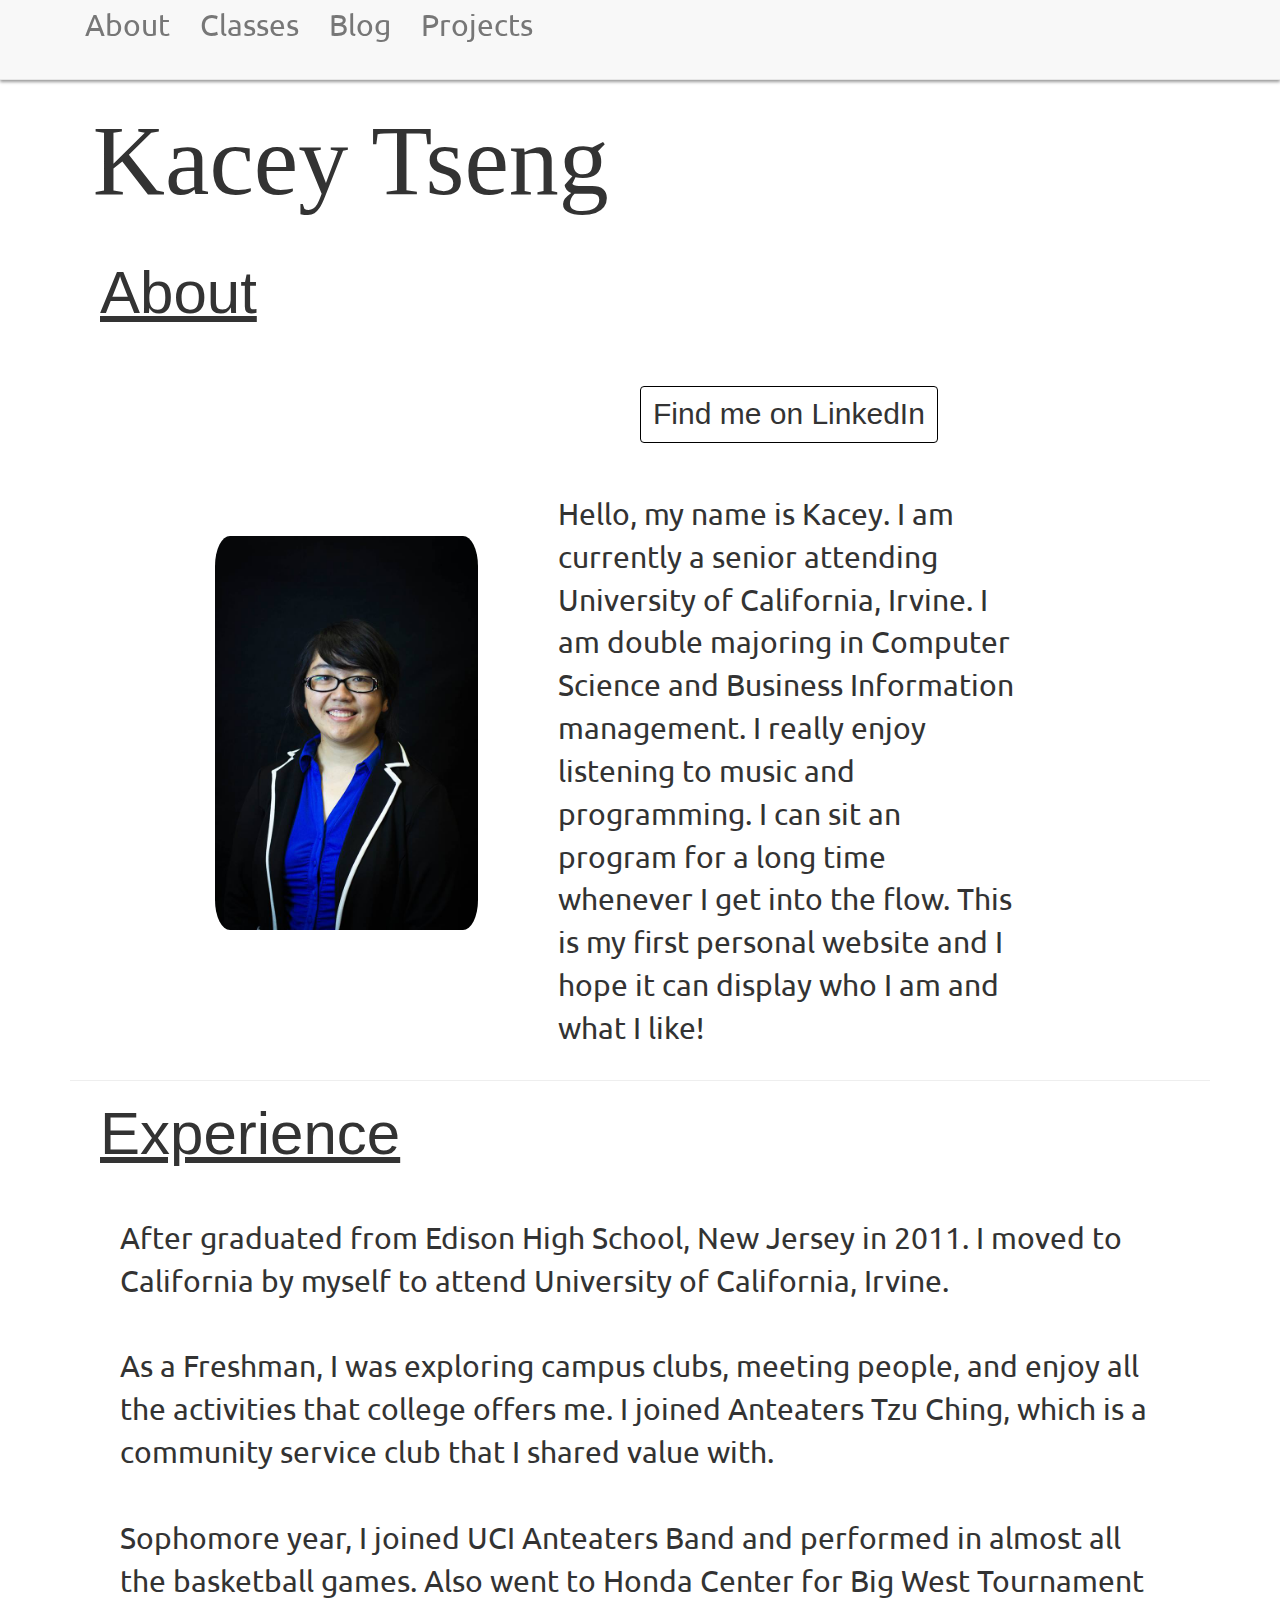
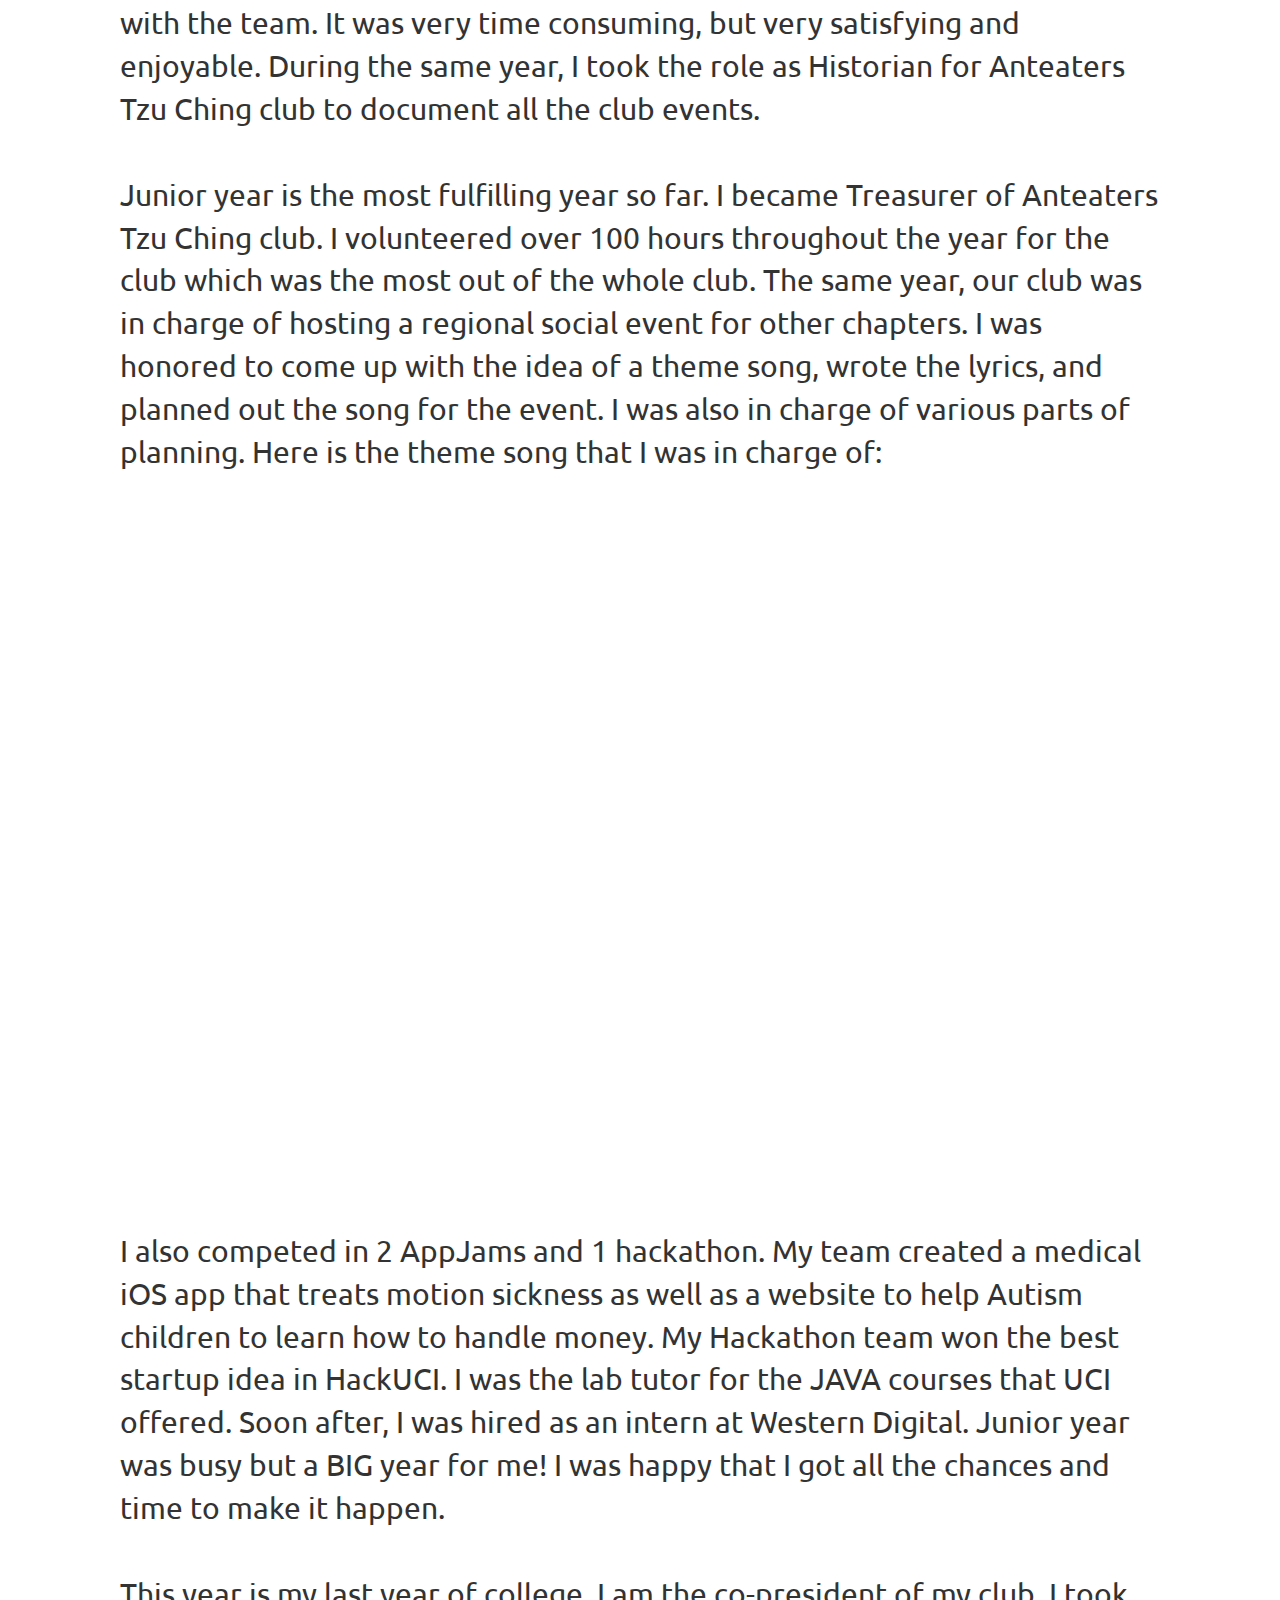
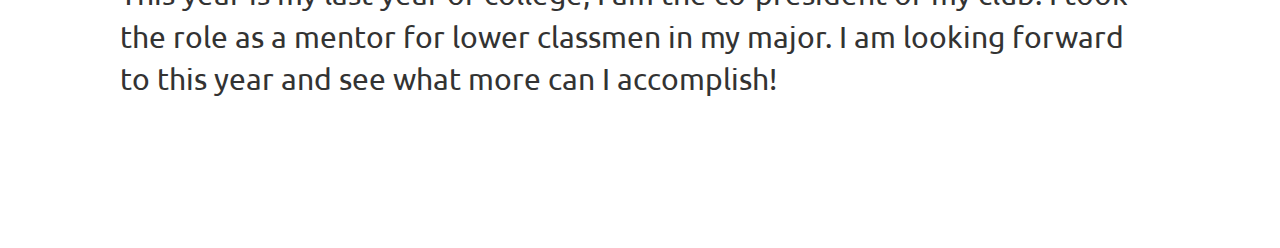
<file: index.html>
<!DOCTYPE html>
<html>
<head>
    <link href="css/index.css" rel="stylesheet" type="text/css">
    <link href="css/bootstrap.min.css" rel="stylesheet" type="text/css">
    <link href='https://fonts.googleapis.com/css?family=Ubuntu' rel='stylesheet' type='text/css'>
    <link href='https://fonts.googleapis.com/css?family=Oswald' rel='stylesheet' type='text/css'>
    <script src="//ajax.googleapis.com/ajax/libs/jquery/1.11.1/jquery.min.js"></script>
    <script src="//ajax.googleapis.com/ajax/libs/jquery/2.1.1/jquery.min.js"></script>
    <script src="js/index.js" type="text/javascript"></script>
    <title>Kacey Tseng</title>
</head>

<body>
        <nav class="navbar navbar-default navbar-fixed-top" role="navigation">
            <div class="container">
                <ul class="nav navbar-nav navButton">
                    <li><a href="#" id="AboutBtn">About</a></li>
                    <li><a href="#" id="Classes">Classes</a></li>
                    <li><a href="#" id="BlogBtn">Blog</a></li>
                    <li><a href="#" id="ProjectBtn">Projects</a></li>
                    <!--<li><a href="#" id="CSFactBtn">CS Facts</a></li>-->
                </ul>
            </div>
        </nav>
    <div class="container">
        <div id="backgroundBox">
            <div id="name">Kacey Tseng</div>
        </div>
        <div class="box transparent" id="AboutBox">
            <u><h1 style="margine-top:150px; margin-left:30px; font-size:60px;font-family: font-family: 'Oswald', sans-serif;">About</h1></u>
            <div class="AboutMeBox"></div>
        </div>
        <div class="box" id="ClassBox">
            <u><h1 style="margin-left:30px; margin-bottom:50px; font-size:60px;font-family: font-family: 'Oswald', sans-serif;">Classes</h1></u>
            <p style="margin-left:50px; margin-bottom:50px; font-size:30px;">This section is mainly for my class projects and homework assignments.</p>
            <h1><center>Informatics 133</center></h1>
            <div class="row">
                <div class="col-md-6">
                    <center><a id="WebBtn" href="Inf133.html" style="font-size:30px;" class="btn btn-warning">Real Time Web</a></center>
                </div>
                <div class="col-md-6">
                    <center><a id="MapBtn" href="/~kctseng/Inf133/RealTimeMap.html" style="font-size:30px;" class="btn btn-warning">Real Time Map</a></center>
                </div>
            </div>
            <br/>
            <br/>
            <div class="row">
                <div class="col-md-6">
                    <center><a id="MulTouchBtn" href="/~kctseng/Inf133/MulTouch.html" style="font-size:30px;" class="btn btn-warning">MultiTouch Paint</a></center>
                </div>
                <div class="col-md-6">
                    <center><a id="SensorAppBtn" href="/~kctseng/Inf133/inf133AndroidSensorApp.html" style="font-size:30px;" class="btn btn-warning">Android Sensor Sound App</a></center>
                </div>
            </div>
            <br/>
        </div>
    
        <div class="box" id="BlogBox">
            <u><h1 style="margin-left:30px; margin-bottom:50px; font-size:60px;font-family: font-family: 'Oswald', sans-serif;">Blog</h1></u>
            <a style="font-size:30px; margin-left: 3%;  width:30%;" class="btn btn-default" id="BlogPostBtn" href="#">Blog Posts</a>
            <a style="font-size:30px; width:30%;" id="RandomNoteBtn" class="btn btn-primary" href="#" >Random Notes</a>
            <hr></hr>
            <div class="BlogPostBox"></div>
        </div>
    
        <div class="box" id="ProjectBox">
            <u><h1 style="margin-left:30px; margin-bottom:50px; font-size:60px;font-family: font-family: 'Oswald', sans-serif;">Projects</h1></u>
            <hr></hr>
            <h2>Under Construction, Coming soon...</h2>
        </div>
    </div>
</body>

    

</html>
</file>
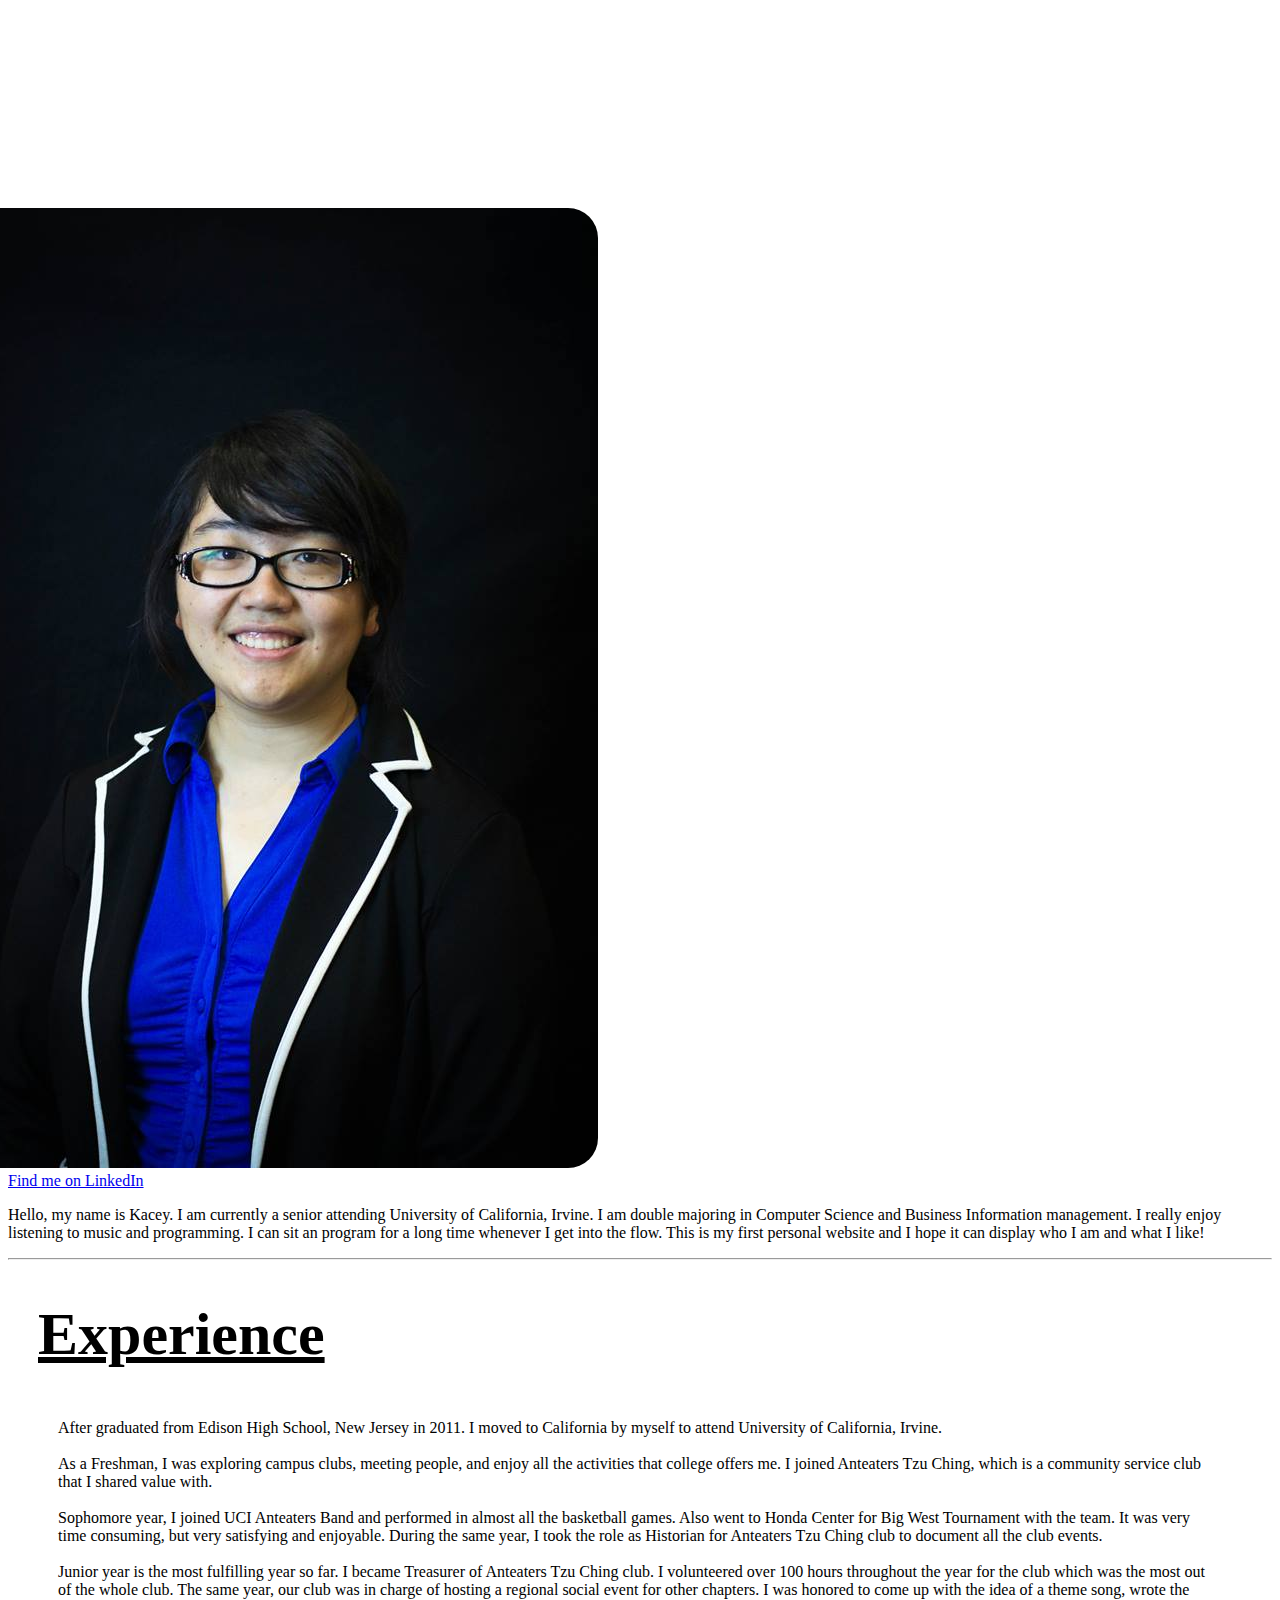
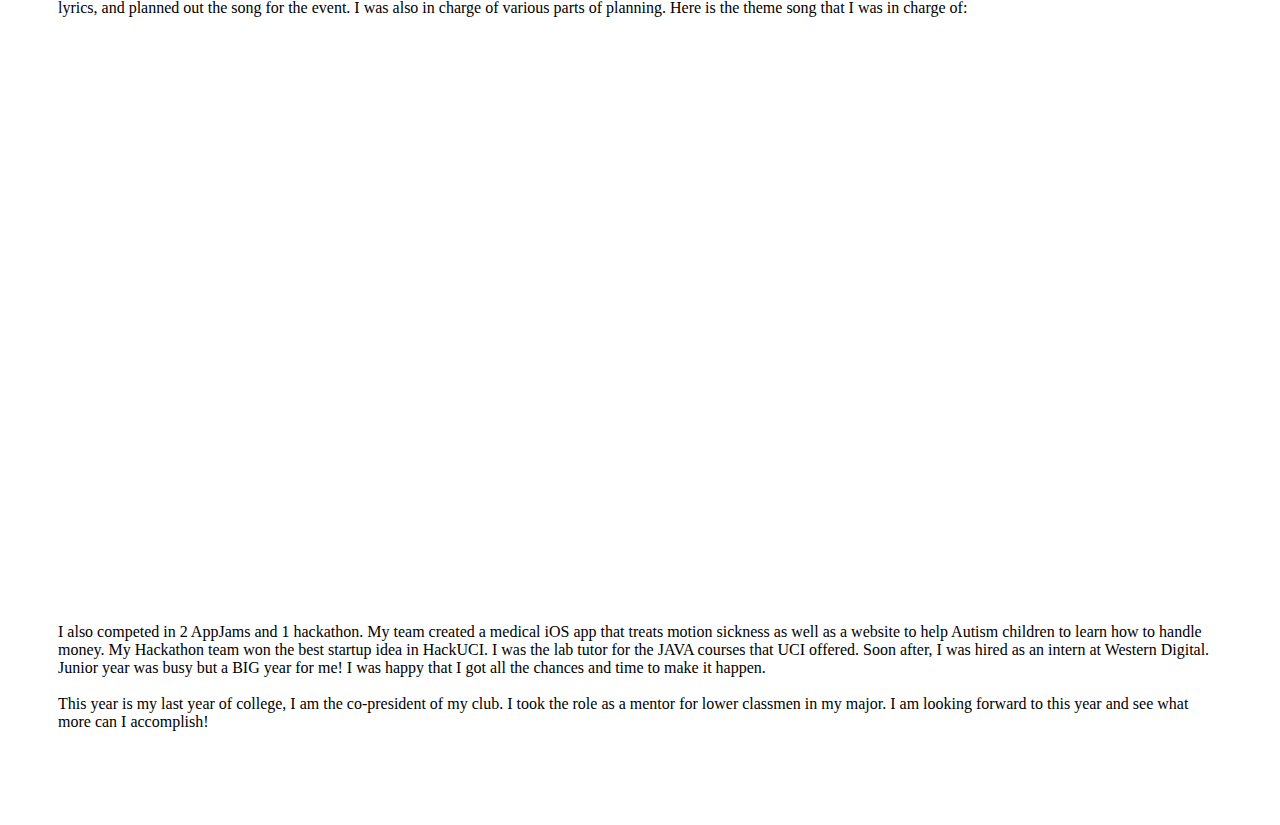
<file: about.html>
<!DOCTYPE html>
<html>

<head>
    
    
    
    
</head>
<body>
    <div class="row">
        <div class="col-sm-2"></div>
        <img src="Image/Pro%20Picture.jpg" style="border-radius:30px; margin-right:50px; margin-left:-50px; margin-top: 200px;" class="col-sm-3">
        <div class="col-sm-1"></div>
        <a id="linkedInBtn" class="btn btn-default" href="http://www.linkedin.com/in/kctseng" target="_blank">Find me on LinkedIn</a>
        <p class="col-sm-5" id="About">Hello, my name is Kacey. I am currently a senior attending University of California, Irvine. I am double majoring in Computer Science and Business Information management.
        I really enjoy listening to music and programming. I can sit an program for a long time whenever I get into the flow. This is my first personal website and I hope it can display who I am and what I like!</p>
        </div>
    <hr></hr>
    <u><h1 style="margin-left:30px; margin-bottom:50px; font-size:60px;">Experience</h1></u>
        <p style="margin-left:50px; margin-bottom:50px; margin-right:50px;">
            After graduated from Edison High School, New Jersey in 2011. I moved to California by myself to attend University of California, Irvine. <br/><br/>
            As a Freshman, I was exploring campus clubs, meeting people, and enjoy all the activities that college offers me. I joined Anteaters Tzu Ching, which is a community service club that I shared value with. <br/><br/>
            Sophomore year, I joined UCI Anteaters Band and performed in almost all the basketball games. Also went to Honda Center for Big West Tournament with the team. It was very time consuming, but very satisfying and enjoyable. During the same year, I took the role as Historian for Anteaters Tzu Ching club to document all the club events. <br/><br/>
            Junior year is the most fulfilling year so far. I became Treasurer of Anteaters Tzu Ching club. I volunteered over 100 hours throughout the year for the club which was the most out of the whole club. The same year, our club was in charge of hosting a regional social event for other chapters. I was honored to come up with the idea of a theme song, wrote the lyrics, and planned out the song for the event. I was also in charge of various parts of planning. Here is the theme song that I was in charge of: <br/></p>
    <div class="videoWrapper">
    <!-- Copy & Pasted from YouTube -->
    <iframe width="889" height="500" src="//www.youtube.com/embed/46_zWYGpfZc" frameborder="0" allowfullscreen></iframe>
</div>
            <br/><br/>
           <p style="margin-left:50px; margin-bottom:50px; margin-right:50px;"> I also competed in 2 AppJams and 1 hackathon. My team created a medical iOS app that treats motion sickness as well as a website to help Autism children to learn how to handle money. My Hackathon team won the best startup idea in HackUCI. I was the lab tutor for the JAVA courses that UCI offered. Soon after, I was hired as an intern at Western Digital. Junior year was busy but a BIG year for me! I was happy that I got all the chances and time to make it happen. <br/><br/>
               This year is my last year of college, I am the co-president of my club. I took the role as a mentor for lower classmen in my major. I am looking forward to this year and see what more can I accomplish!
        </p>
    <br/>
    <br/>
</body>


</html>
</file>
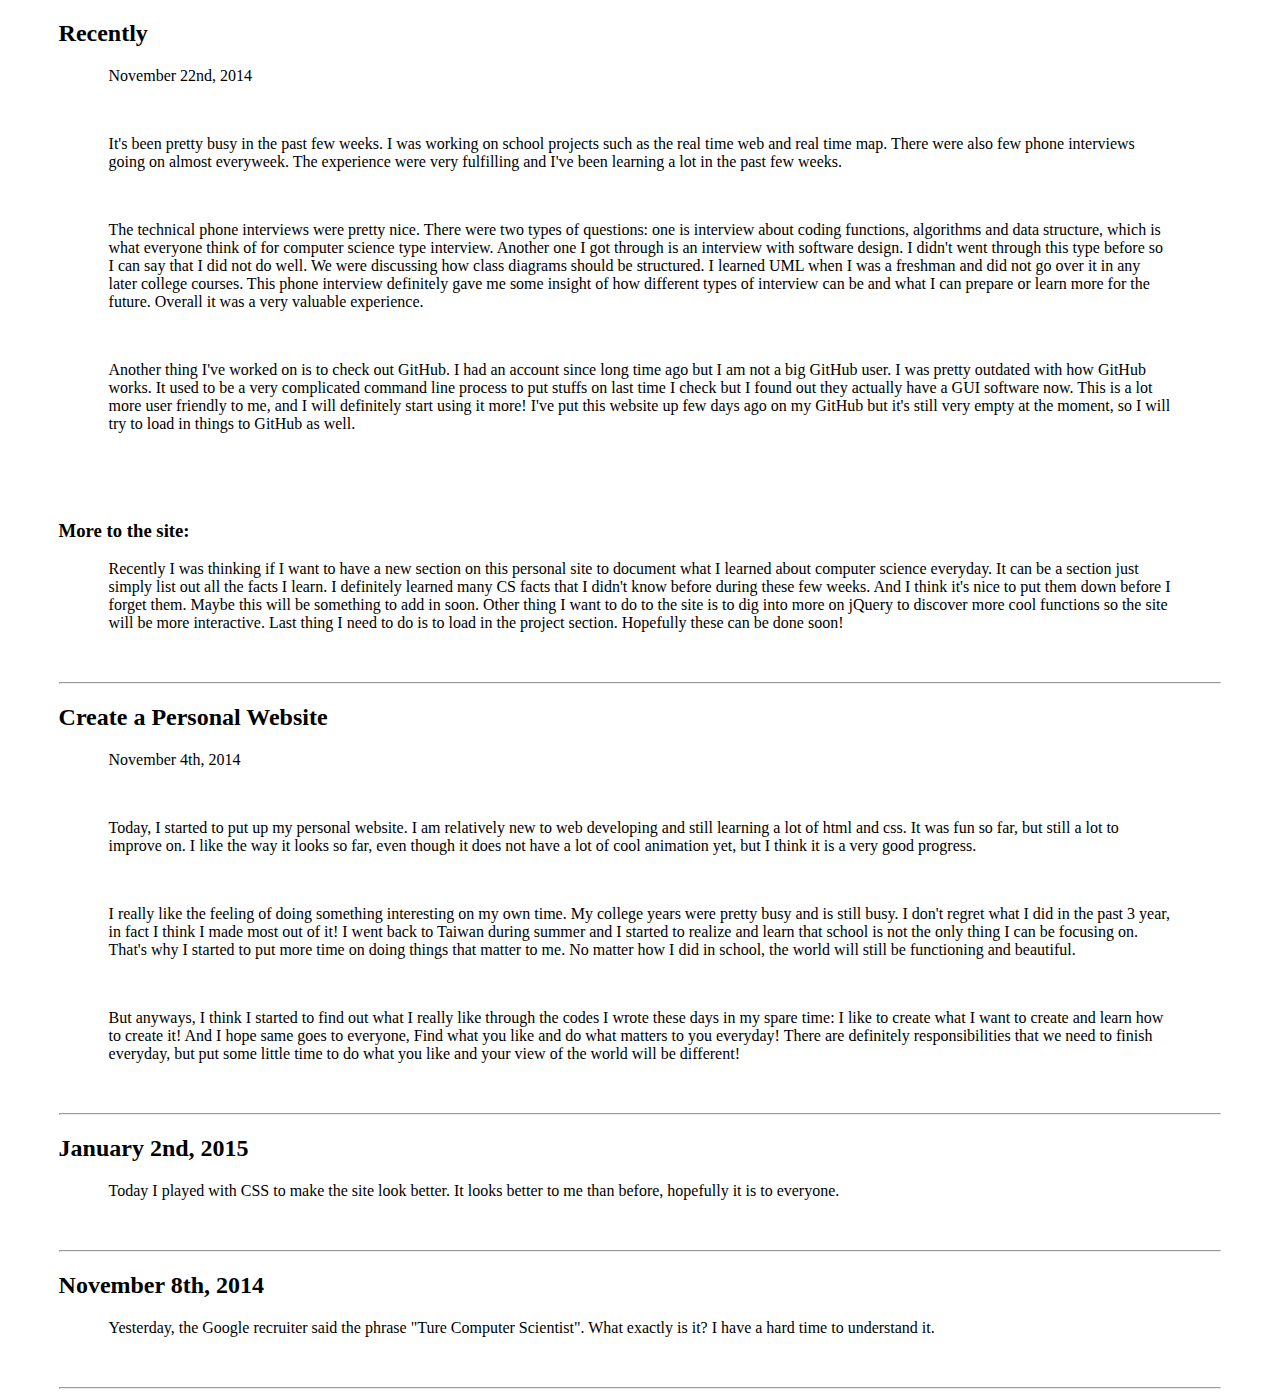
<file: blog.html>
<!DOCTYPE html>
<html>

<head>
    
    <style>
    p
        {
            margin-left:50px; 
            margin-bottom:50px; 
            margin-right:50px;
        }
    
    </style>
    
    
</head>
<body>
    <div id="BlogSection">
        <div style="margin-left:4%; margin-right:4%;">
    <h2><b>Recently</b></h2>
    <p class="date">November 22nd, 2014</p>
    <p>It's been pretty busy in the past few weeks. I was working on school projects such as the real time web and real time map. There were also few phone interviews going on almost everyweek. The experience were very fulfilling and I've been learning a lot in the past few weeks.</p>
    <p>The technical phone interviews were pretty nice. There were two types of questions: one is interview about coding functions, algorithms and data structure, which is what everyone think of for computer science type interview. Another one I got through is an interview with software design. I didn't went through this type before so I can say that I did not do well. We were discussing how class diagrams should be structured. I learned UML when I was a freshman and did not go over it in any later college courses. This phone interview definitely gave me some insight of how different types of interview can be and what I can prepare or learn more for the future. Overall it was a very valuable experience.</p>
    <p>Another thing I've worked on is to check out GitHub. I had an account since long time ago but I am not a big GitHub user. I was pretty outdated with how GitHub works. It used to be a very complicated command line process to put stuffs on last time I check but I found out they actually have a GUI software now. This is a lot more user friendly to me, and I will definitely start using it more! I've put this website up few days ago on my GitHub but it's still very empty at the moment, so I will try to load in things to GitHub as well.</p>
    <br/>
    <h3><b>More to the site:</b></h3>
    <p>Recently I was thinking if I want to have a new section on this personal site to document what I learned about computer science everyday. It can be a section just simply list out all the facts I learn. I definitely learned many CS facts that I didn't know before during these few weeks. And I think it's nice to put them down before I forget them. Maybe this will be something to add in soon. Other thing I want to do to the site is to dig into more on jQuery to discover more cool functions so the site will be more interactive. Last thing I need to do is to load in the project section. Hopefully these can be done soon!</p>
    <hr></hr>
    
    <h2><b>Create a Personal Website</b></h2>
    <p class="date">November 4th, 2014</p>
    <p>Today, I started to put up my personal website. I am relatively new to web developing and still learning a lot of html and css. It was fun so far, but still a lot to improve on. I like the way it looks so far, even though it does not have a lot of cool animation yet, but I think it is a very good progress.</p>
    <p>I really like the feeling of doing something interesting on my own time. My college years were pretty busy and is still busy. I don't regret what I did in the past 3 year, in fact I think I made most out of it! I went back to Taiwan during summer and I started to realize and learn that school is not the only thing I can be focusing on. That's why I started to put more time on doing things that matter to me. No matter how I did in school, the world will still be functioning and beautiful.</p>
    <p>But anyways, I think I started to find out what I really like through the codes I wrote these days in my spare time: I like to create what I want to create and learn how to create it! And I hope same goes to everyone, Find what you like and do what matters to you everyday! There are definitely responsibilities that we need to finish everyday, but put some little time to do what you like and your view of the world will be different!</p>
    <hr></hr>
    </div>
    </div>
    
    <!-- Random Note Section-->
    
    <div id="randomNoteSection">
        <div style="margin-left:4%; margin-right:4%;">
        <h2><b>January 2nd, 2015</b></h2>
        <p>Today I played with CSS to make the site look better. It looks better to me than before, hopefully it is to everyone.</p>
        <hr></hr>
        <h2><b>November 8th, 2014</b></h2>
        <p>Yesterday, the Google recruiter said the phrase "Ture Computer Scientist". What exactly is it? I have a hard time to understand it.</p>
        <hr></hr>
        </div>
    </div>
</body>


</html>
</file>
<file: css/index.css>
body
{
    background: url(http://www.mrwallpaper.com/wallpapers/taipei-city.jpg) no-repeat center center fixed;
    background-size: cover;
    height: 100%;
}

h1 h2 h3 h4 h5
{
    font-family: font-family: 'Oswald', sans-serif;
}

#backgroundBox
{
    height: 150px;
    width: 100%;
    background: rgba(255,255,255,0.9);
    margin-top: 90px;
    margin-bottom: 1%;
    border-radius: 30px;
}

#name
{
    font-size: 100px;
    font-family: fantasy;
    margin-left: 2%;
        
}

.navbar
{
    box-shadow: 0 2px 3px rgba(0, 0, 0, 0.4);
    height: 80px;
}

.navButton
{
    font-size: 30px;
    margin-left: 50px;
    margin-right: 50px;
    height: 100%;
}

.navbar-nav li a
{
    line-height: 80px;
    font-family: 'Ubuntu', sans-serif;
}

.box
{
    width: 100%;
    height: auto;
    margin-top: 1%;
    background: rgba(255,255,255,0.9);
    margin-bottom: 5%;
    min-height: 500px;
    border-radius: 20px;
}

p
{
    font-size: 30px;
    font-family: 'Ubuntu', sans-serif;
}

#linkedInBtn
{
    font-size: 30px;
    border-bottom-style: solid;
    border-color: black;
    margin-top: 50px;
    margin-bottom: 50px;
}

.BlogPostBox .AboutMeBox
{
    height:auto;
    font-size: 30px;
    
}
.date
{
    font-size: 20px;
    color: gray;
}

.videoWrapper {
	position: relative;
	padding-bottom: 56.25%; /* 16:9 */
	padding-top: 25px;
	height: 0;
}
.videoWrapper iframe {
	position: absolute;
	top: 0;
	left: 5%;
	width: 90%;
	height: 90%;
}
</file>
